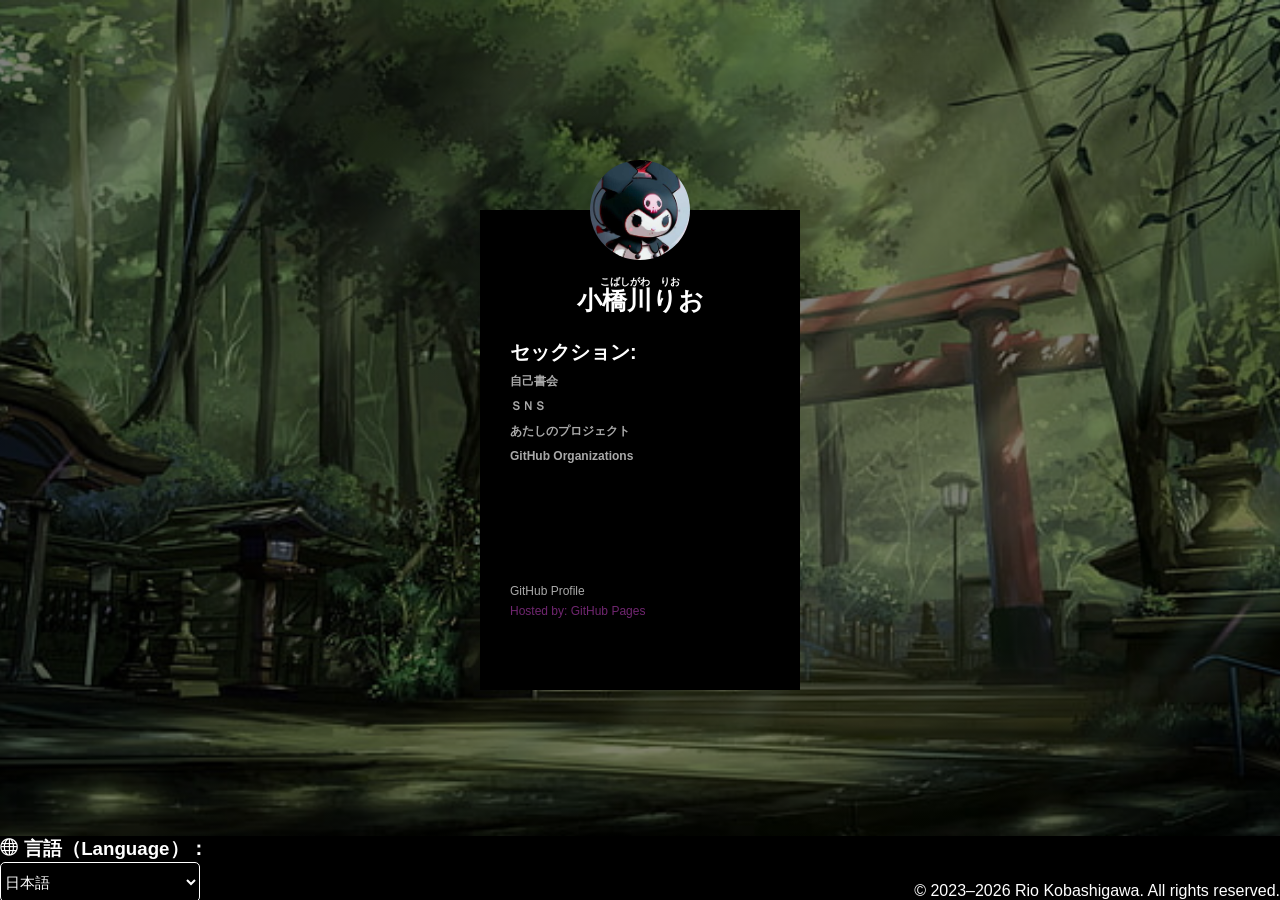
<file: index.html>
<!DOCTYPE html>
<html lang="ja-JP" dir="ltr">
  <head>
    <meta charset="utf-8">
    <link rel="stylesheet" href="master.css">
    <link rel="icons" href="https://maxcdn.bootstrapcdn.com/bootstrap/3.4.0/css/bootstrap.min.css">
    <link rel="icon" href="img/avatar.jpg" type="image/x-icon">
    <link rel="stylesheet" href="icons.css">
    <title>Kobashigawa Rio (小橋川りお) | Home</title>
  </head>
  <body>
    <div class="page-box">
      <img src="img/avatar.jpg" class="avatar" alt="Avatar Image">
      <h3 class="furigana" data-i18n="furigana">Kobashigawa Rio</h3>
      <h3 class="Name">小橋川りお</h3>
      <form>
        <div class="Sec-box">
        <h3><label for="Sec" data-i18n="section">Loding</label></h3>

        <h4><a href="about-me.html" data-i18n="about-me">1</a></h4>
        <h4><a href="SNS/sns.html" data-i18n="sns">2</a></h4>
        <h4><a href="projects.html" data-i18n="my-work">3</a></h4>
        <h4><a href="organizations.html">GitHub Organizations</a></h4>
      </div>
        <br>
        <br>
        <br>
        <br>
        <br>
        <br>
      <div class="Wa-Mar-box">
        <a href="https://github.com/AkumaHeart">GitHub Profile</a>
        <br>
        <a href="https://pages.github.com/" Class="active">Hosted by: GitHub Pages</a>
      </div>
      </form>
    </div>
    <script src="i18n.js"></script>
  </body>

  <footer>
    <h3><span class="icon-sphere"></span> 言語（Language）：</h3>
    <select name="Lan-Select" id="Lan-Select" class="Lan-Select">
      <option value="ja-JP" selected="selected">日本語</option>
      <option value="en-UK">English (UK)</option>
      <option value="es-PE">Español (Peru)</option>

      <option disabled>──────────</option>
      
      <option value="zh-CN">中文 (简体)</option>
      <option value="zh-TW">中文 (繁體)</option>
      <option value="ko-KR">한국어</option>
      <option value="fr-FR">Français (France)</option>
      <option value="lat">Lingua Latina</option>
      <option value="pt-BR">Português (Brasil)</option>
    </select>
    <p>© 2023–2026 Rio Kobashigawa. All rights reserved.</p>
  </footer>  
</html>
</file>
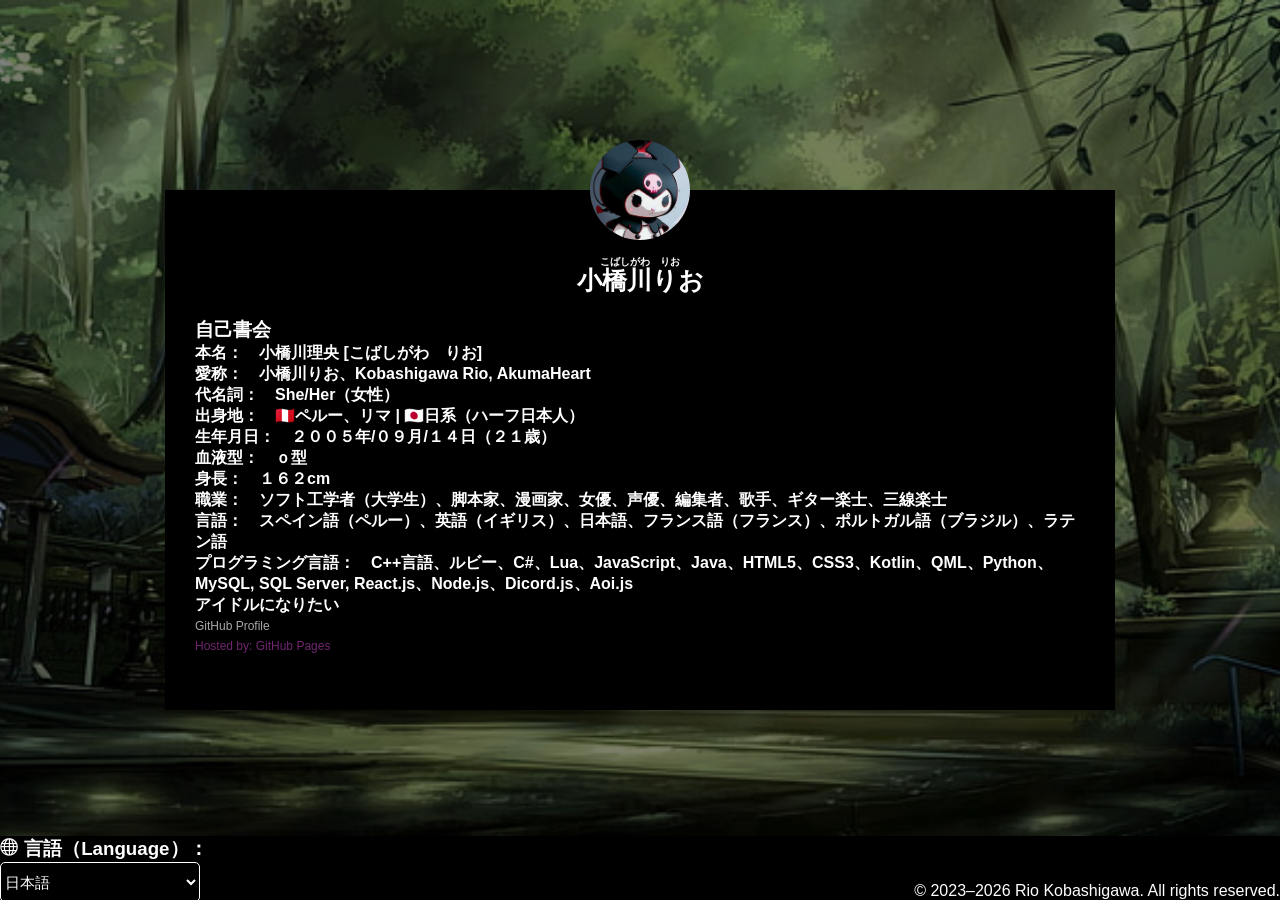
<file: about-me.html>
<!DOCTYPE html>
<html lang="ja-JP" dir="ltr">
  <head>
    <meta charset="utf-8">
    <link rel="stylesheet" href="master.css">
    <link rel="icon" href="img/avatar.jpg" type="image/x-icon">
    <link rel="stylesheet" href="icons.css">
    <title>Kobashigawa Rio (小橋川りお) | About me</title>
  </head>
  <body>
    <div class="page-box-2">
      <img src="img/avatar.jpg" class="avatar" alt="Avatar Image">
      <h3 class="furigana" data-i18n="furigana">Kobashigawa Rio</h3>
      <h3 class="Name">小橋川りお</h3>
      
      <form>
        <div class="Sec-box-2">
        <h3><label for="Sec" data-i18n="about-me">Loding</label></h3>

        <h4 data-i18n="real-name">1</h4>
        <h4 data-i18n="artistic-name">2</h4>
        <h4 data-i18n="pronouns">3</h4>
        <h4 data-i18n="nacionality">4</h4>
        <h4 data-i18n="birth-age">5</h4>
        <h4 data-i18n="blood">6</h4>
        <h4 data-i18n="height">7</h4>
        <h4 data-i18n="roles">8</h4>
        <h4 data-i18n="languages">9</h4>
        <h4 data-i18n="programing-languages">10</h4>
        <h4 data-i18n="info">11</h4>
      </div>
      <div class="Wa-Mar-box-2">
        <a href="https://github.com/AkumaHeart">GitHub Profile</a>
        <br>
        <a href="https://pages.github.com/" Class="active">Hosted by: GitHub Pages</a>
      </div>
      </form>
    </div>
    <script src="i18n.js"></script>
  </body>

  <footer>
    <h3><span class="icon-sphere"></span> 言語（Language）：</h3>
    <select name="Lan-Select" id="Lan-Select" class="Lan-Select">
      <option value="ja-JP" selected="selected">日本語</option>
      <option value="en-UK">English (UK)</option>
      <option value="es-PE">Español (Peru)</option>

      <option disabled>──────────</option>

      <option value="zh-CN">中文 (简体)</option>
      <option value="zh-TW">中文 (繁體)</option>
      <option value="ko-KR">한국어</option>
      <option value="fr-FR">Français (France)</option>
      <option value="lat">Lingua Latina</option>
      <option value="pt-BR">Português (Brasil)</option>
    </select>
    <p>© 2023–2026 Rio Kobashigawa. All rights reserved.</p>
  </footer>  
</html>
</file>
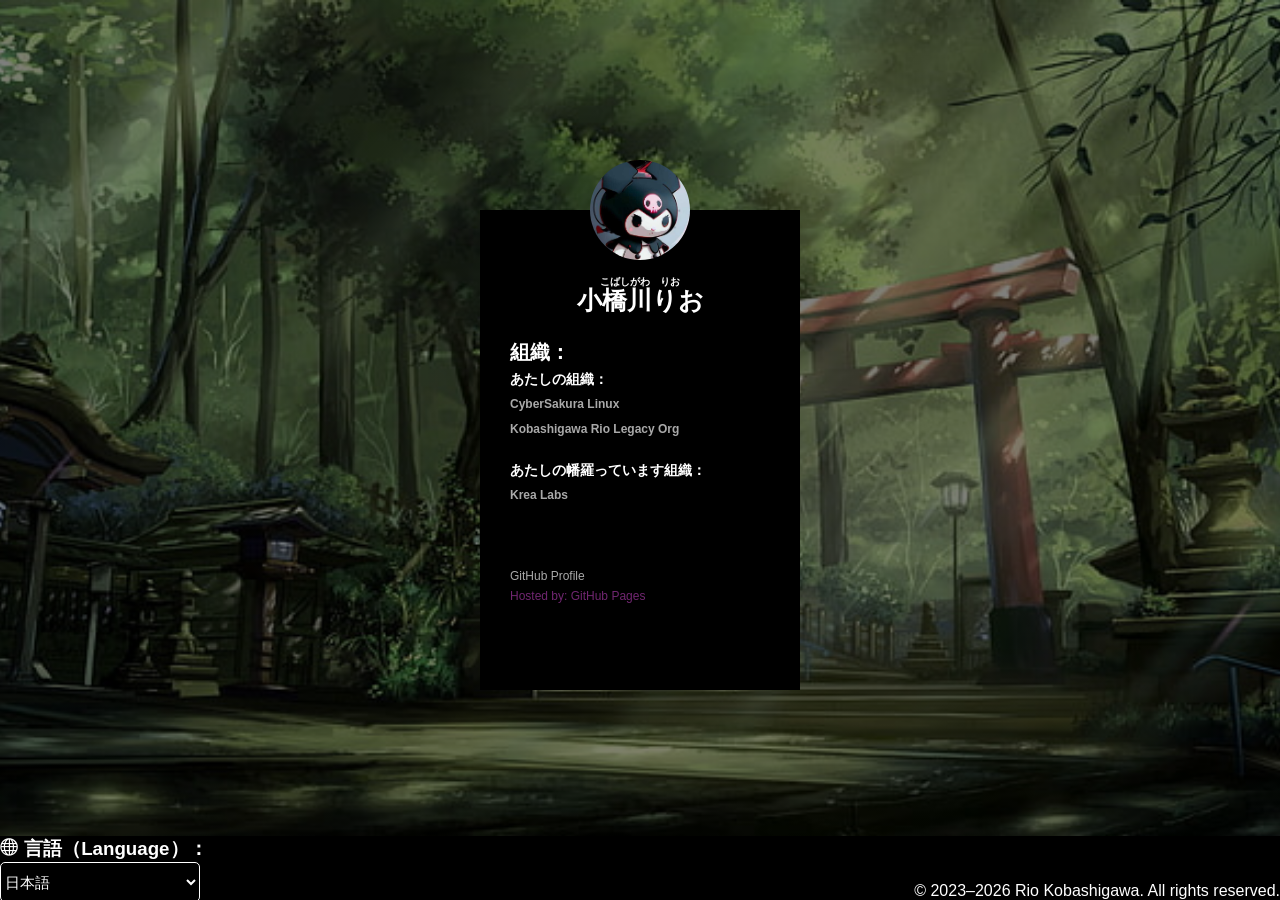
<file: organizations.html>
<!DOCTYPE html>
<html lang="ja-JP" dir="ltr">
  <head>
    <meta charset="utf-8">
    <link rel="stylesheet" href="master.css">
    <link rel="icon" href="img/avatar.jpg" type="image/x-icon">
    <link rel="stylesheet" href="icons.css">
    <title>Kobashigawa Rio (小橋川りお) | Organizations</title>
  </head>
  <body>
    <div class="page-box">
      <img src="img/avatar.jpg" class="avatar" alt="Avatar Image">
      <h3 class="furigana" data-i18n="furigana">Kobashigawa Rio</h3>
      <h3 class="Name">小橋川りお</h3>
      <form>
        <div class="Sec-box">
        <h3><label for="Sec" data-i18n="organizations">Loding</label></h3>

        <h4 data-i18n="my-org">1</h4>
        <h4><a href="Organizations/My-Organizations/cybersakura-linux.html">CyberSakura Linux</a></h4>
        <h4><a href="Organizations/My-Organizations/kobashigawa-rio.html">Kobashigawa Rio Legacy Org</a></h4>
        <br>
        <h4 data-i18n="working-org">2</h4>
        <h4><a href="Organizations/Working-Organizations/krea-labs.html">Krea Labs</a></h4>
      </div>
        <br>
        <br>
        <br>
      <div class="Wa-Mar-box">
        <a href="https://github.com/AkumaHeart">GitHub Profile</a>
        <br>
        <a href="https://pages.github.com/" Class="active">Hosted by: GitHub Pages</a>
      </div>
      </form>
    </div>
    <script src="i18n.js"></script>
  </body>
  <footer>
    <h3><span class="icon-sphere"></span> 言語（Language）：</h3>
    <select name="Lan-Select" id="Lan-Select" class="Lan-Select">
      <option value="ja-JP" selected="selected">日本語</option>
      <option value="en-UK">English (UK)</option>
      <option value="es-PE">Español (Peru)</option>

      <option disabled>──────────</option>
      
      <option value="zh-CN">中文 (简体)</option>
      <option value="zh-TW">中文 (繁體)</option>
      <option value="ko-KR">한국어</option>
      <option value="fr-FR">Français (France)</option>
      <option value="lat">Lingua Latina</option>
      <option value="pt-BR">Português (Brasil)</option>
    </select>
    <p>© 2023–2026 Rio Kobashigawa. All rights reserved.</p>
  </footer>   
</html>
</file>
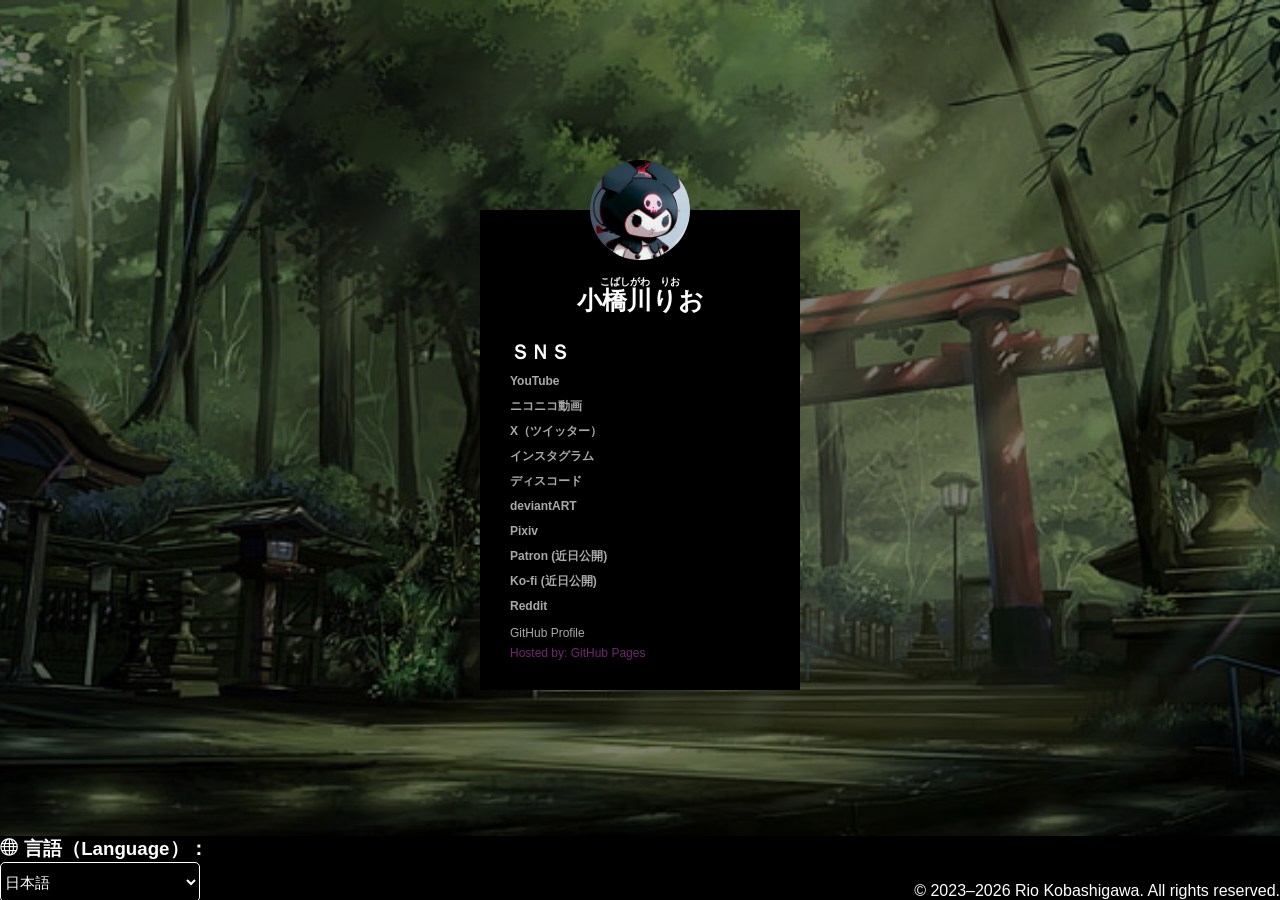
<file: SNS/kobashigawa-rio-2.html>
<!DOCTYPE html>
<html lang="ja-JP" dir="ltr">
  <head>
    <meta charset="utf-8">
    <link rel="stylesheet" href="../master.css">
    <link rel="icon" href="../img/avatar.jpg" type="image/x-icon">
    <link rel="stylesheet" href="../icons.css">
    <title>Kobashigawa Rio (小橋川りお) | 小橋川りお　ＳＮＳ</title>
  </head>
  <body>
    <div class="page-box">
      <img src="../img/avatar.jpg" class="avatar" alt="Avatar Image">
      <h3 class="furigana" data-i18n="furigana">Kobashigawa Rio</h3>
      <h3 class="Name">小橋川りお</h3>
      <form>
        <div class="Sec-box">
        <h3><label for="Sec" data-i18n="sns">Loding</label></h3>

        <h4><a id = "yt" href="https://www.youtube.com/@kobashigawa-rio/" data-i18n="yt">YouTube</a></h4>
        <h4><a id = "niko" href="https://www.nicovideo.jp/user/143633447" data-i18n="niko-niko">ニコニコ動画</a></h4>
        <h4><a id = "twitter" href="https://x.com/KobashigawaRio" data-i18n="twitter">X（ツイッター）</a></h4>
        <h4><a id = "ig" href="https://www.instagram.com/kobashigawa_rio" data-i18n="ig">インスタグラム</a></h4>
        <h4><a id = "discord" href="https://discord.gg/5ABCVGTWV5" data-i18n="discord">ディスコード</a></h4>
        <h4><a id = "dv" href="https://www.deviantart.com/kobashigawa-rio" data-i18n="deviantART">deviantART</a></h4>
        <h4><a id = "pixiv" href="https://www.pixiv.net/users/87536284" data-i18n="pixiv">Pixiv</a></h4>
        <h4><a id = "patron" href="https://www.patron.com/" data-i18n="patron">Patron (近日公開)</a></h4>
        <h4><a id = "kofi" href="https://ko-fi.com/" data-i18n="kofi">Ko-fi (近日公開)</a></h4>
        <h4><a id = "rd" href="https://www.reddit.com/user/Kobashigawa_Rio" data-i18n="reddit">Reddit</a></h4>
      </div>
      <div class="Wa-Mar-box">
        <a href="https://github.com/AkumaHeart">GitHub Profile</a>
        <br>
        <a href="https://pages.github.com/" Class="active">Hosted by: GitHub Pages</a>
      </div>
      </form>
    </div>
    <script src="../i18n.js"></script>
  </body>

  <footer>
    <h3><span class="icon-sphere"></span> 言語（Language）：</h3>
    <select name="Lan-Select" id="Lan-Select" class="Lan-Select">
      <option value="ja-JP" selected="selected">日本語</option>
      <option value="en-UK">English (UK)</option>
      <option value="es-PE">Español (Peru)</option>

      <option disabled>──────────</option>

      <option value="zh-CN">中文 (简体)</option>
      <option value="zh-TW">中文 (繁體)</option>
      <option value="ko-KR">한국어</option>
      <option value="fr-FR">Français (France)</option>
      <option value="lat">Lingua Latina</option>
      <option value="pt-BR">Português (Brasil)</option>
    </select>
    <p>© 2023–2026 Rio Kobashigawa. All rights reserved.</p>
  </footer> 
</html>
</file>
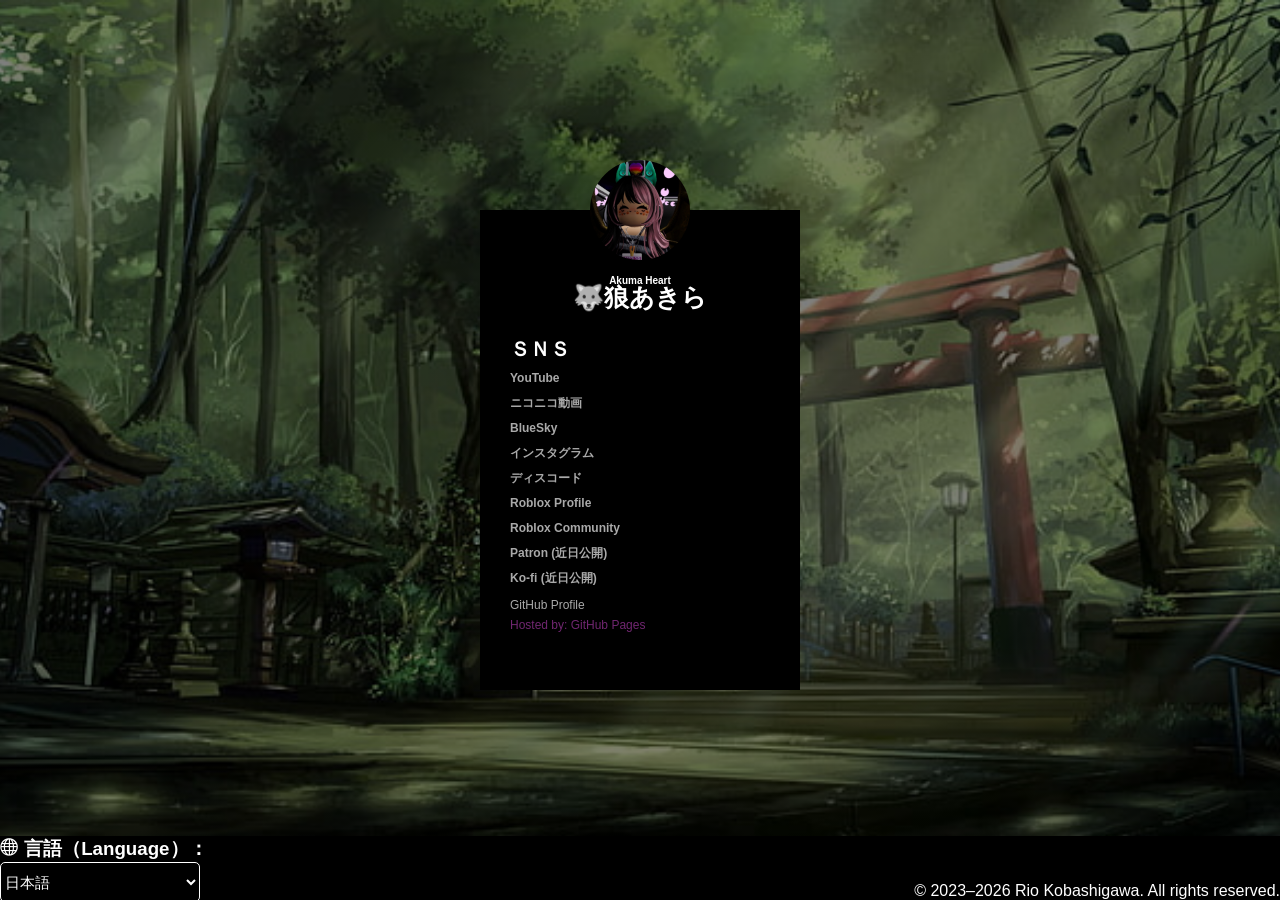
<file: SNS/ookami-akira.html>
<!DOCTYPE html>
<html lang="ja-JP" dir="ltr">
  <head>
    <meta charset="utf-8">
    <link rel="stylesheet" href="../master.css">
    <link rel="icon" href="../img/avatar.jpg" type="image/x-icon">
    <link rel="stylesheet" href="../icons.css">
    <title>Kobashigawa Rio (小橋川りお) | 狼あきら　ＳＮＳ</title>
  </head>
  <body>
    <div class="page-box">
      <img src="img/Ookami-avatar.jpg" class="avatar" alt="Avatar Image">
      <h3 class="furigana" data-i18n="akira">Akuma Heart</h3>
      <h3 class="Name">🐺狼あきら</h3>
      <form>
        <div class="Sec-box">
        <h3><label for="Sec" data-i18n="sns">Loding</label></h3>

        <h4><a id = "yt" href="https://www.youtube.com/@OokamiAkira-AkumaHeart" data-i18n="yt">YouTube</a></h4>
        <h4><a id = "niko" href="https://www.nicovideo.jp/user/145686253" data-i18n="niko-niko">ニコニコ動画</a></h4>
        <h4><a id = "bluesky" href="https://bsky.app/profile/ookami-akira.bsky.social" data-i18n="bluesky">BlueSky</a></h4>
        <h4><a id = "ig" href="https://www.instagram.com/" data-i18n="ig">インスタグラム</a></h4>
        <h4><a id = "discord" href="https://discord.gg/KWdXPhhrTm" data-i18n="discord">ディスコード</a></h4>
        <h4><a id = "rbx" href="https://www.roblox.com/ja/users/1185074415/profile" data-i18n="roblox">Roblox Profile</a></h4>
        <h4><a id = "rbx-community" href="https://www.roblox.com/ja/communities/35137529/Ookami-Group#!/about" data-i18n="rbx-community">Roblox Community</a></h4>
        <h4><a id = "patron" href="https://www.patron.com/" data-i18n="patron">Patron (近日公開)</a></h4>
        <h4><a id = "kofi" href="https://ko-fi.com/" data-i18n="kofi">Ko-fi (近日公開)</a></h4>
      </div>
      <div class="Wa-Mar-box">
        <a href="https://github.com/AkumaHeart">GitHub Profile</a>
        <br>
        <a href="https://pages.github.com/" Class="active">Hosted by: GitHub Pages</a>
      </div>
      </form>
    </div>
    <script src="../i18n.js"></script>
  </body>

  <footer>
    <h3><span class="icon-sphere"></span> 言語（Language）：</h3>
    <select name="Lan-Select" id="Lan-Select" class="Lan-Select">
      <option value="ja-JP" selected="selected">日本語</option>
      <option value="en-UK">English (UK)</option>
      <option value="es-PE">Español (Peru)</option>

      <option disabled>──────────</option>

      <option value="zh-CN">中文 (简体)</option>
      <option value="zh-TW">中文 (繁體)</option>
      <option value="ko-KR">한국어</option>
      <option value="fr-FR">Français (France)</option>
      <option value="lat">Lingua Latina</option>
      <option value="pt-BR">Português (Brasil)</option>
    </select>
    <p>© 2023–2026 Rio Kobashigawa. All rights reserved.</p>
  </footer>  
</html>
</file>
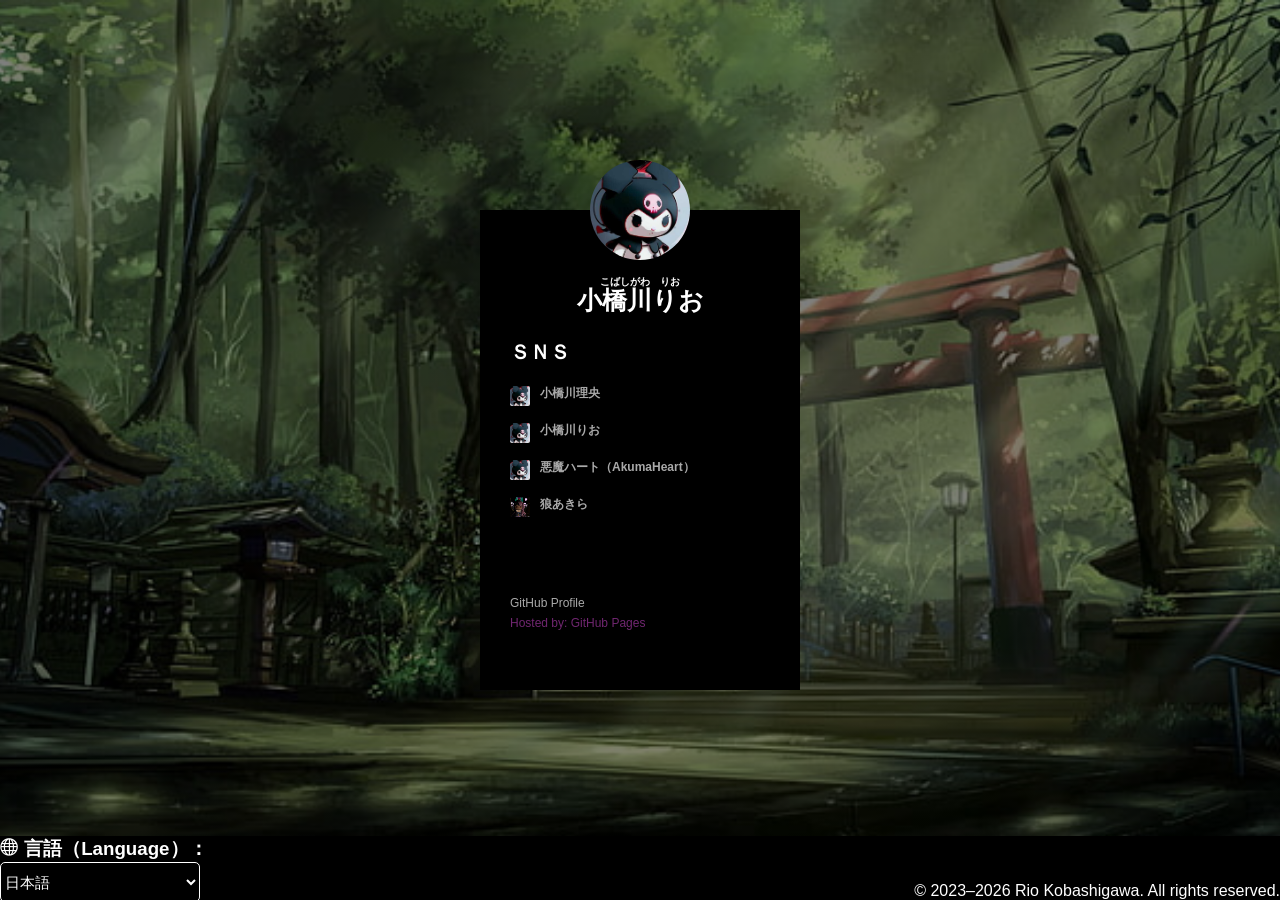
<file: SNS/sns.html>
<!DOCTYPE html>
<html lang="ja-JP" dir="ltr">
  <head>
    <meta charset="utf-8">
    <link rel="stylesheet" href="../master.css">
    <link rel="icon" href="../img/avatar.jpg" type="image/x-icon">
    <link rel="stylesheet" href="../icons.css">
    <title>Kobashigawa Rio (小橋川りお) | SNS</title>
  </head>
  <body>
    <div class="page-box">
      <img src="../img/avatar.jpg" class="avatar" alt="Avatar Image">
      <h3 class="furigana" data-i18n="furigana">Kobashigawa Rio</h3>
      <h3 class="Name">小橋川りお</h3>
      <form>
        <div class="Sec-box">
        <h3><label for="Sec" data-i18n="sns">Loding</label></h3>
        
        <div class="avatar-1"><img src="../img/avatar.jpg" alt=""></div>
        <div class="sns-home-1"><h4><a href="kobashigawa-rio.html" data-i18n="kobashigawa-rio">1</a></h4></div>
        <div class="avatar-2"><img src="../img/avatar.jpg" alt=""></div>
        <div class="sns-home-2"><h4><a href="kobashigawa-rio-2.html" data-i18n="kobashigawa-rio-2">2</a></h4></div>
        <div class="avatar-3"><img src="../img/avatar.jpg" alt=""></div>
        <div class="sns-home-3"><h4><a href="akuma-heart.html" data-i18n="akuma-heart">3</a></h4></div>
        <div class="avatar-4"><img src="img/Ookami-avatar.jpg" alt=""></div>
        <div class="sns-home-4"><h4><a href="ookami-akira.html" data-i18n="Ookami-akira">4</a></h4></div>
      </div>
        <br>
        <br>
        <br>
        <br>
      <div class="Wa-Mar-box">
        <a href="https://github.com/AkumaHeart">GitHub Profile</a>
        <br>
        <a href="https://pages.github.com/" Class="active">Hosted by: GitHub Pages</a>
      </div>
      </form>
    </div>
    <script src="../i18n.js"></script>
  </body>

  <footer>
    <h3><span class="icon-sphere"></span> 言語（Language）：</h3>
    <select name="Lan-Select" id="Lan-Select" class="Lan-Select">
      <option value="ja-JP" selected="selected">日本語</option>
      <option value="en-UK">English (UK)</option>
      <option value="es-PE">Español (Peru)</option>

      <option disabled>──────────</option>

      <option value="zh-CN">中文 (简体)</option>
      <option value="zh-TW">中文 (繁體)</option>
      <option value="ko-KR">한국어</option>
      <option value="fr-FR">Français (France)</option>
      <option value="lat">Lingua Latina</option>
      <option value="pt-BR">Português (Brasil)</option>
    </select>
    <p>© 2023–2026 Rio Kobashigawa. All rights reserved.</p>
  </footer>  
</html>
</file>
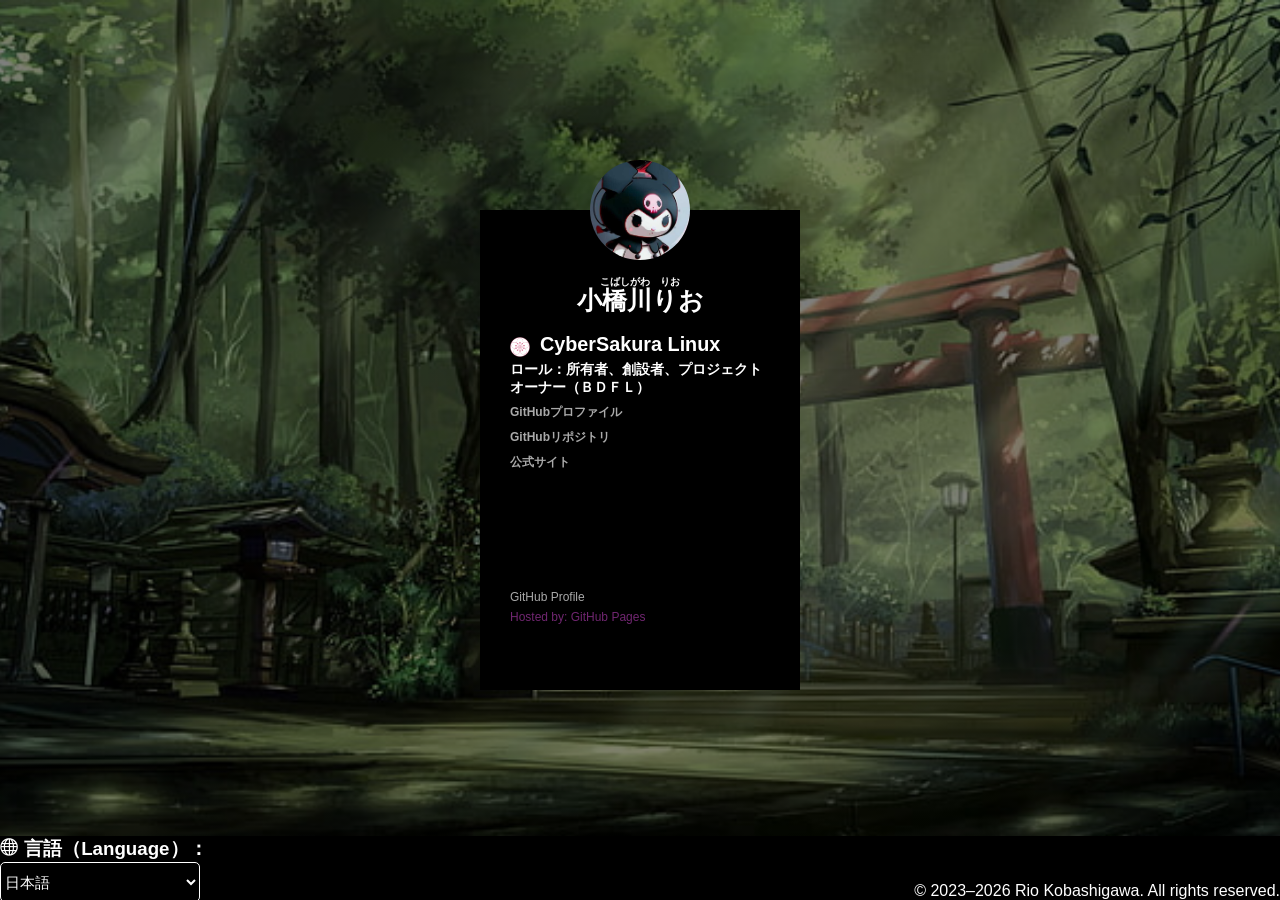
<file: Organizations/My-Organizations/cybersakura-linux.html>
<!DOCTYPE html>
<html lang="ja-JP" dir="ltr">
  <head>
    <meta charset="utf-8">
    <link rel="stylesheet" href="../../master.css">
    <link rel="icon" href="../../img/avatar.jpg" type="image/x-icon">
    <link rel="stylesheet" href="../../icons.css">
    <title>Kobashigawa Rio (小橋川りお) | CyberSakura Linux</title>
  </head>
  <body>
    <div class="page-box">
      <img src="../../img/avatar.jpg" class="avatar" alt="Avatar Image">
      <h3 class="furigana" data-i18n="furigana">Kobashigawa Rio</h3>
      <h3 class="Name">小橋川りお</h3>
      <form>
        <div class="Org-box">
            <div class="org">
                <a href="#"><img src="img/cybersakura-linux-logo.png" alt="org" class="Org-icon"></a>
                <div class="Org-name">
                    <h3><label for="Sec">CyberSakura Linux</label></h3>
                </div>
            </div>

            <h4 data-i18n="rol-cyber">1</h4>
            <h4><a href="https://github.com/CyberSakura-Linux" data-i18n="profile">2</a></h4>
            <h4><a href="https://github.com/orgs/CyberSakura-Linux/repositories" data-i18n="repo">3</a></h4>
            <h4><a href="https://cybersakura-linux.github.io" data-i18n="web">4</a></h4>
      </div>
        <br>
        <br>
        <br>
        <br>
        <br>
        <br>
      <div class="Wa-Mar-box">
        <a href="https://github.com/AkumaHeart">GitHub Profile</a>
        <br>
        <a href="https://pages.github.com/" Class="active">Hosted by: GitHub Pages</a>
      </div>
      </form>
    </div>
    <script src="../../i18n.js"></script>
  </body>

  <footer>
    <h3><span class="icon-sphere"></span> 言語（Language）：</h3>
    <select name="Lan-Select" id="Lan-Select" class="Lan-Select">
      <option value="ja-JP" selected="selected">日本語</option>
      <option value="en-UK">English (UK)</option>
      <option value="es-PE">Español (Peru)</option>

      <option disabled>──────────</option>
      
      <option value="zh-CN">中文 (简体)</option>
      <option value="zh-TW">中文 (繁體)</option>
      <option value="ko-KR">한국어</option>
      <option value="fr-FR">Français (France)</option>
      <option value="lat">Lingua Latina</option>
      <option value="pt-BR">Português (Brasil)</option>
    </select>
    <p>© 2023–2026 Rio Kobashigawa. All rights reserved.</p>
  </footer>  
</html>
</file>
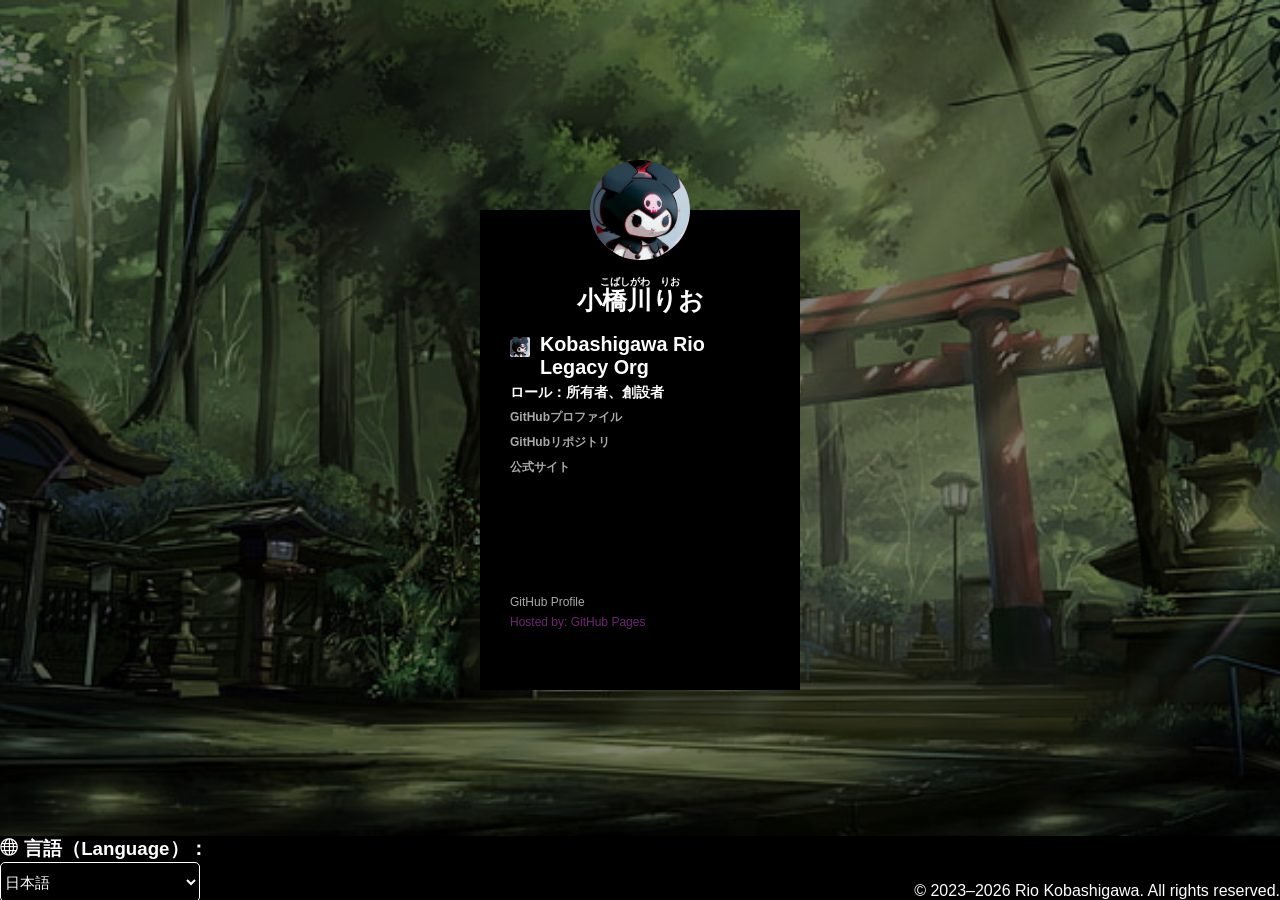
<file: Organizations/My-Organizations/kobashigawa-rio.html>
<!DOCTYPE html>
<html lang="ja-JP" dir="ltr">
  <head>
    <meta charset="utf-8">
    <link rel="stylesheet" href="../../master.css">
    <link rel="icon" href="../../img/avatar.jpg" type="image/x-icon">
    <link rel="stylesheet" href="../../icons.css">
    <title>Kobashigawa Rio (小橋川りお) | Kobashigawa Rio</title>
  </head>
  <body>
    <div class="page-box">
      <img src="../../img/avatar.jpg" class="avatar" alt="Avatar Image">
      <h3 class="furigana" data-i18n="furigana">Kobashigawa Rio</h3>
      <h3 class="Name">小橋川りお</h3>
      <form>
        <div class="Org-box">
            <div class="org">
                <a href="#"><img src="../../img/avatar.jpg" alt="org" class="Org-icon"></a>
                <div class="Org-name">
                    <h3><label for="Sec">Kobashigawa Rio Legacy Org</label></h3>
                </div>
            </div>

            <h4 data-i18n="rol-rio">1</h4>
            <h4><a href="https://github.com/Kobashigawa-Rio" data-i18n="profile">2</a></h4>
            <h4><a href="https://github.com/orgs/Kobashigawa-Rio/repositories" data-i18n="repo">3</a></h4>
            <h4><a href="https://kobashigawa-rio.github.io" data-i18n="web">4</a></h4>
      </div>
        <br>
        <br>
        <br>
        <br>
        <br>
        <br>
      <div class="Wa-Mar-box">
        <a href="https://github.com/AkumaHeart">GitHub Profile</a>
        <br>
        <a href="https://pages.github.com/" Class="active">Hosted by: GitHub Pages</a>
      </div>
      </form>
    </div>
    <script src="../../i18n.js"></script>
  </body>

  <footer>
    <h3><span class="icon-sphere"></span> 言語（Language）：</h3>
    <select name="Lan-Select" id="Lan-Select" class="Lan-Select">
      <option value="ja-JP" selected="selected">日本語</option>
      <option value="en-UK">English (UK)</option>
      <option value="es-PE">Español (Peru)</option>

      <option disabled>──────────</option>
      
      <option value="zh-CN">中文 (简体)</option>
      <option value="zh-TW">中文 (繁體)</option>
      <option value="ko-KR">한국어</option>
      <option value="fr-FR">Français (France)</option>
      <option value="lat">Lingua Latina</option>
      <option value="pt-BR">Português (Brasil)</option>
    </select>
    <p>© 2023–2026 Rio Kobashigawa. All rights reserved.</p>
  </footer>  
</html>
</file>
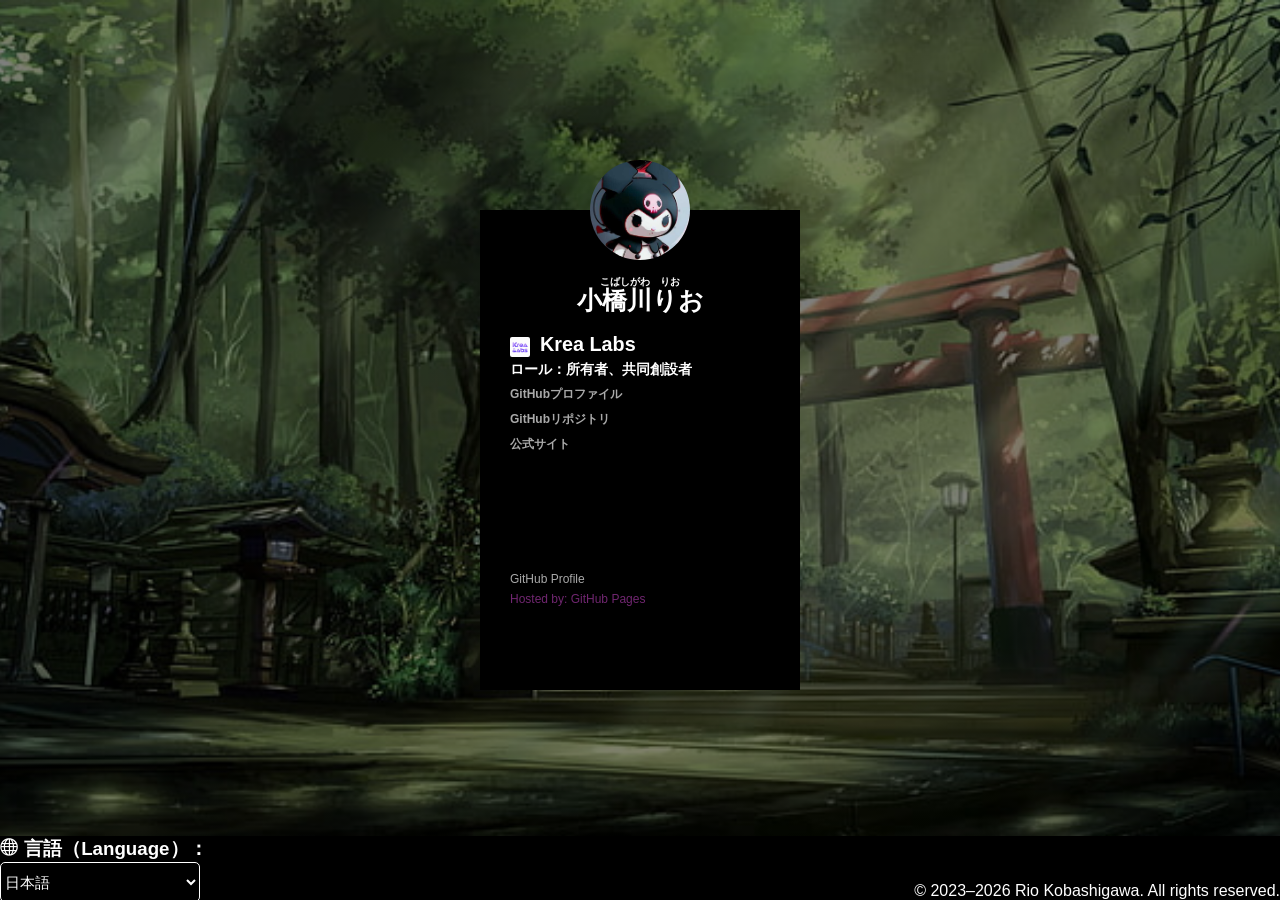
<file: Organizations/Working-Organizations/krea-labs.html>
<!DOCTYPE html>
<html lang="ja-JP" dir="ltr">
  <head>
    <meta charset="utf-8">
    <link rel="stylesheet" href="../../master.css">
    <link rel="icon" href="../../img/avatar.jpg" type="image/x-icon">
    <link rel="stylesheet" href="../../icons.css">
    <title>Kobashigawa Rio (小橋川りお) | Krea Labs</title>
  </head>
  <body>
    <div class="page-box">
      <img src="../../img/avatar.jpg" class="avatar" alt="Avatar Image">
      <h3 class="furigana" data-i18n="furigana">Kobashigawa Rio</h3>
      <h3 class="Name">小橋川りお</h3>
      <form>
        <div class="Org-box">
            <div class="org">
                <a href="#"><img src="img/krea-labs.jpeg" alt="org" class="Org-icon"></a>
                <div class="Org-name">
                    <h3><label for="Sec">Krea Labs</label></h3>
                </div>
            </div>

            <h4 data-i18n="rol-krea-labs">1</h4>
            <h4><a href="https://github.com/krea-labs" data-i18n="profile">2</a></h4>
            <h4><a href="https://github.com/orgs/krea-labs/repositories" data-i18n="repo">3</a></h4>
            <h4><a href="https://krea-labs.github.io" data-i18n="web">4</a></h4>
      </div>
        <br>
        <br>
        <br>
        <br>
        <br>
        <br>
      <div class="Wa-Mar-box">
        <a href="https://github.com/AkumaHeart">GitHub Profile</a>
        <br>
        <a href="https://pages.github.com/" Class="active">Hosted by: GitHub Pages</a>
      </div>
      </form>
    </div>
    <script src="../../i18n.js"></script>
  </body>

  <footer>
    <h3><span class="icon-sphere"></span> 言語（Language）：</h3>
    <select name="Lan-Select" id="Lan-Select" class="Lan-Select">
      <option value="ja-JP" selected="selected">日本語</option>
      <option value="en-UK">English (UK)</option>
      <option value="es-PE">Español (Peru)</option>

      <option disabled>──────────</option>
      
      <option value="zh-CN">中文 (简体)</option>
      <option value="zh-TW">中文 (繁體)</option>
      <option value="ko-KR">한국어</option>
      <option value="fr-FR">Français (France)</option>
      <option value="lat">Lingua Latina</option>
      <option value="pt-BR">Português (Brasil)</option>
    </select>
    <p>© 2023–2026 Rio Kobashigawa. All rights reserved.</p>
  </footer>  
</html>
</file>
<file: master.css>
* {margin:0; padding: 0%; box-sizing: border-box;}
body {
  margin: 0;
  padding: 0;
  background: linear-gradient(rgba(0, 0, 0, .50) 0%, rgba(0,0,0,.50) 100%), url(img/bg.jpg) no-repeat center top;
  background-size: cover;
  font-family: sans-serif;
  height: 100vh;
}

.page-box {
  width: 320px;
  height: 480px;
  background: #000;
  color: #fff;
  top: 50%;
  left: 50%;
  position: absolute;
  transform: translate(-50%, -50%);
  box-sizing: border-box;
  padding: 70px 30px;
}

.page-box-2 {
  width: 950px;
  height: 520px;
  background: #000;
  color: #fff;
  top: 50%;
  left: 50%;
  position: absolute;
  transform: translate(-50%, -50%);
  box-sizing: border-box;
  padding: 70px 30px;
}

.page-box .avatar, .page-box-2 .avatar {
  width: 100px;
  height: 100px;
  border-radius: 50%;
  position: absolute;
  top: -50px;
  left: calc(50% - 50px);
}

.page-box h1, .page-box-2 h1 {
  margin: 0;
  padding: 0 0 20px;
  text-align: center;
  font-size: 20px;
}

.page-box .furigana, .page-box-2 .furigana {
  margin: 0;
  margin-top: -5px;
  padding: 0 0 20px;
  text-align: center;
  font-size: 10px;
}

.page-box .Name, .page-box-2 .Name {
  margin: 0;
  margin-top: -25px;
  padding: 0 0 20px;
  text-align: center;
  font-size: 25px;
}

.Sec-box h3 {
  margin: 0;
  margin-top: 2px;
  padding: 0 0 20px;
  font-size: 19.8px;
}

.Sec-box h4 {
  margin: 0;
  margin-top: -15px;
  padding: 0 0 20px;
  font-size: 14px;
}

.Org-box h3 {
  margin: 0;
  margin-top: 2px;
  padding: 0 0 20px;
  font-size: 19.8px;
}

.Org-box h4 {
  margin: 0;
  margin-top: -15px;
  padding: 0 0 20px;
  font-size: 14px;
}

.Org-icon {
  width: 20px;
  height: 20px;
  border-radius: 10%;
}

.Org-name {
  margin-left: 30px;
  margin-top: -32.5px;
}

.Wa-Mar-box {
  margin: 0;
  margin-top: -13px;
  padding: 0 0 20px;
}

.Wa-Mar-box-2 {
  margin: 0;
  align-items: baseline;
  text-align: bottom;
  padding: 0 0 20px;
}

.page-box label, .page-box-2 label{
  margin: 0;
  padding: 0;
  font-weight: bold;
  display: block;
}

.page-box button, .page-box-2 button {
  border: none;
  outline: none;
  height: 40px;
  background: darkblue;
  color: #fff;
  font-size: 18px;
  border-radius: 20px;
}

.page-box a, .page-box-2 a {
   text-decoration: none;
   font-size: 12px;
   line-height: 20px;
   Color: darkgray;
   background: transparent;
 }

.page-box a:hover, .page-box-2 a:hover {
  color: #602f6b;
}

.page-box a.active, .page-box-2 a.active {
  color: #702670;
}

.avatar-1 img, .avatar-2 img, .avatar-3 img, .avatar-4 img {
  width: 20px;
  height: 20px;
  border-radius: 10%;
}

.sns-home-1, .sns-home-2, .sns-home-3, .sns-home-4 {
  margin-left: 30px;
  margin-top: -27px;
}

footer {
  width: 100%;
  position: fixed;
  bottom: 0;
  background-color: Black;
}

.Lan-Select {
  width: 200px;
  height: 40px;
  border-radius: 5px;
  font-size: 15px;
  border-color: #fff;
  background-color: #000;
  color: #fff;
}

footer h3 {
  color: #fff;
}

p {
  color: #fff;
  text-align: right;
  margin-top: -20px;
}
</file>
<file: icons.css>
@font-face {
  font-family: 'icomoon';
  src:  url('icons/icomoon.eot?awqfox');
  src:  url('icons/icomoon.eot?awqfox#iefix') format('embedded-opentype'),
    url('icons/icomoon.ttf?awqfox') format('truetype'),
    url('icons/icomoon.woff?awqfox') format('woff'),
    url('icons/icomoon.svg?awqfox#icomoon') format('svg');
  font-weight: normal;
  font-style: normal;
  font-display: block;
}

[class^="icon-"], [class*=" icon-"] {
  /* use !important to prevent issues with browser extensions that change icons */
  font-family: 'icomoon' !important;
  /*speak: never;*/
  font-style: normal;
  font-weight: normal;
  font-variant: normal;
  text-transform: none;
  line-height: 1;
  
  /* Enable Ligatures ================ */
  letter-spacing: 0;
  -webkit-font-feature-settings: "liga";
  -moz-font-feature-settings: "liga=1";
  -moz-font-feature-settings: "liga";
  -ms-font-feature-settings: "liga" 1;
  font-feature-settings: "liga";
  -webkit-font-variant-ligatures: discretionary-ligatures;
  font-variant-ligatures: discretionary-ligatures;

  /* Better Font Rendering =========== */
  -webkit-font-smoothing: antialiased;
  -moz-osx-font-smoothing: grayscale;
}

.icon-sphere:before {
  content: "\e9c9";
}
</file>
